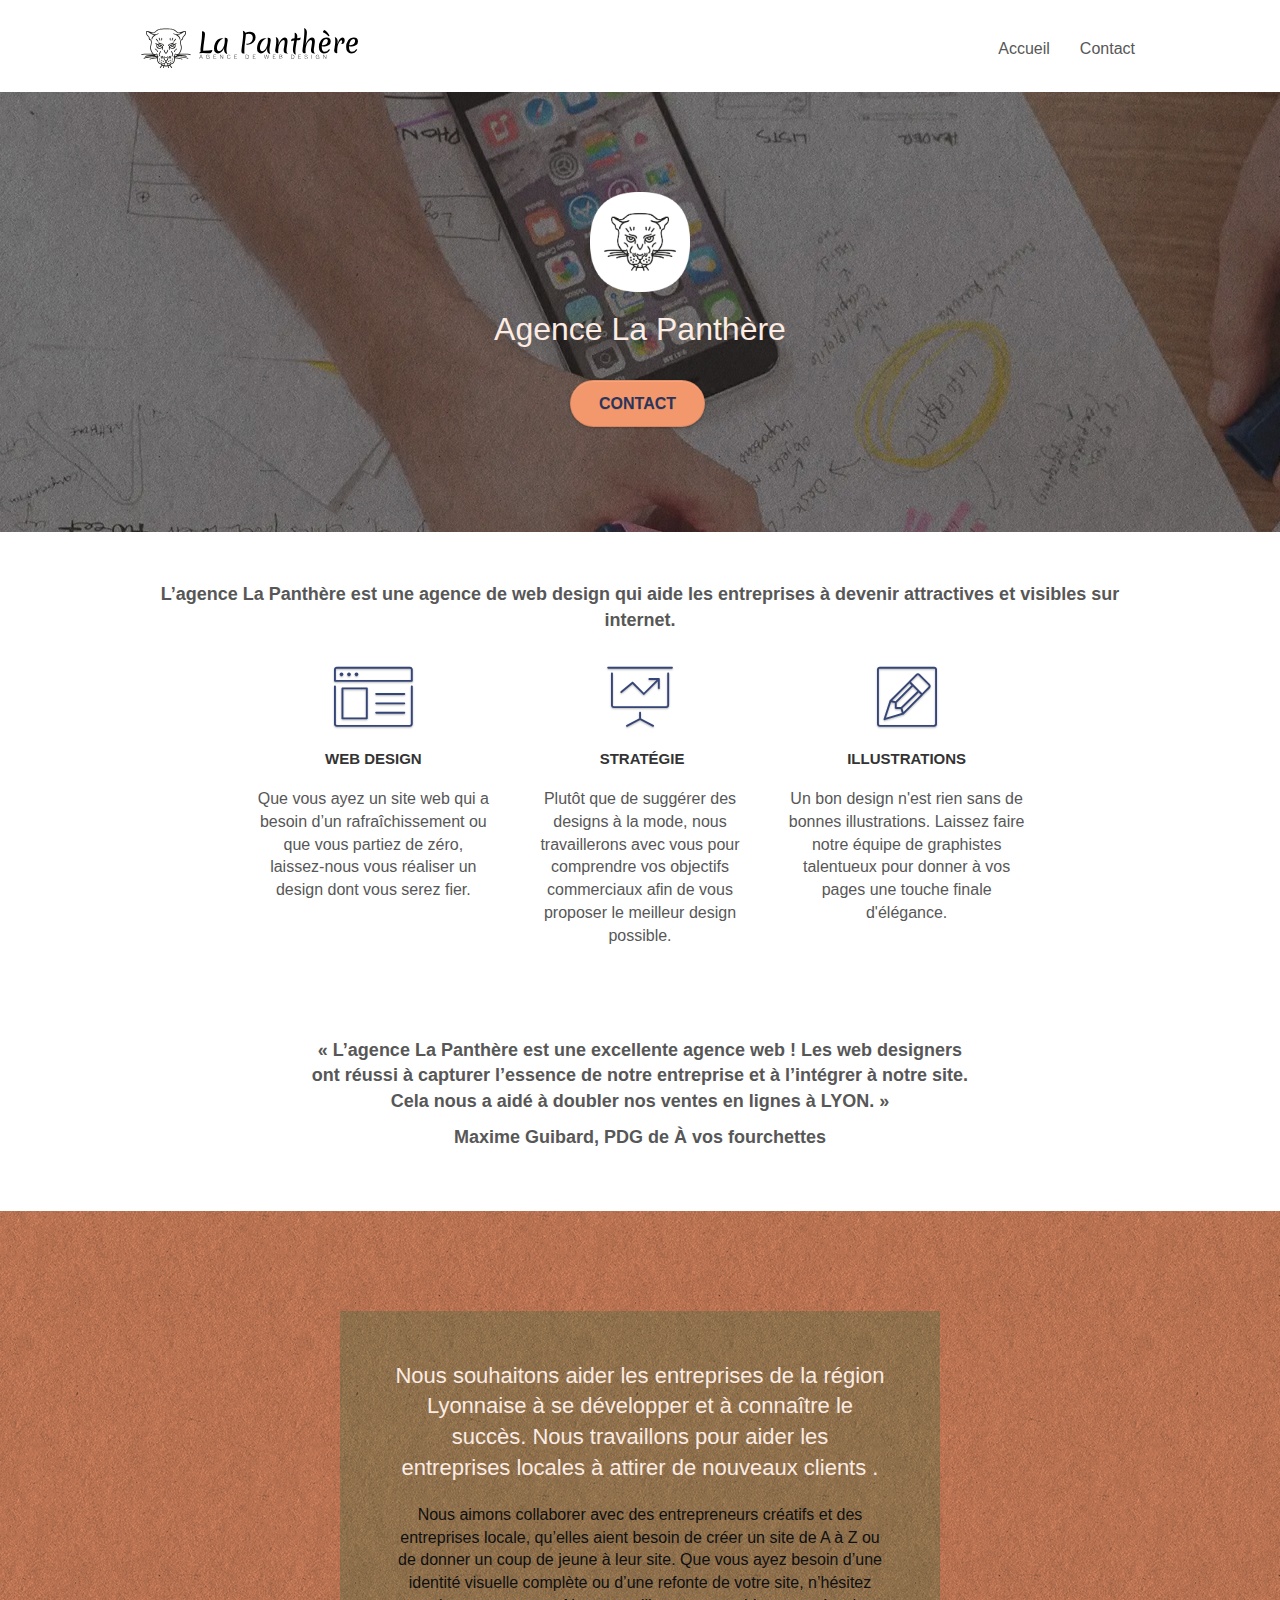
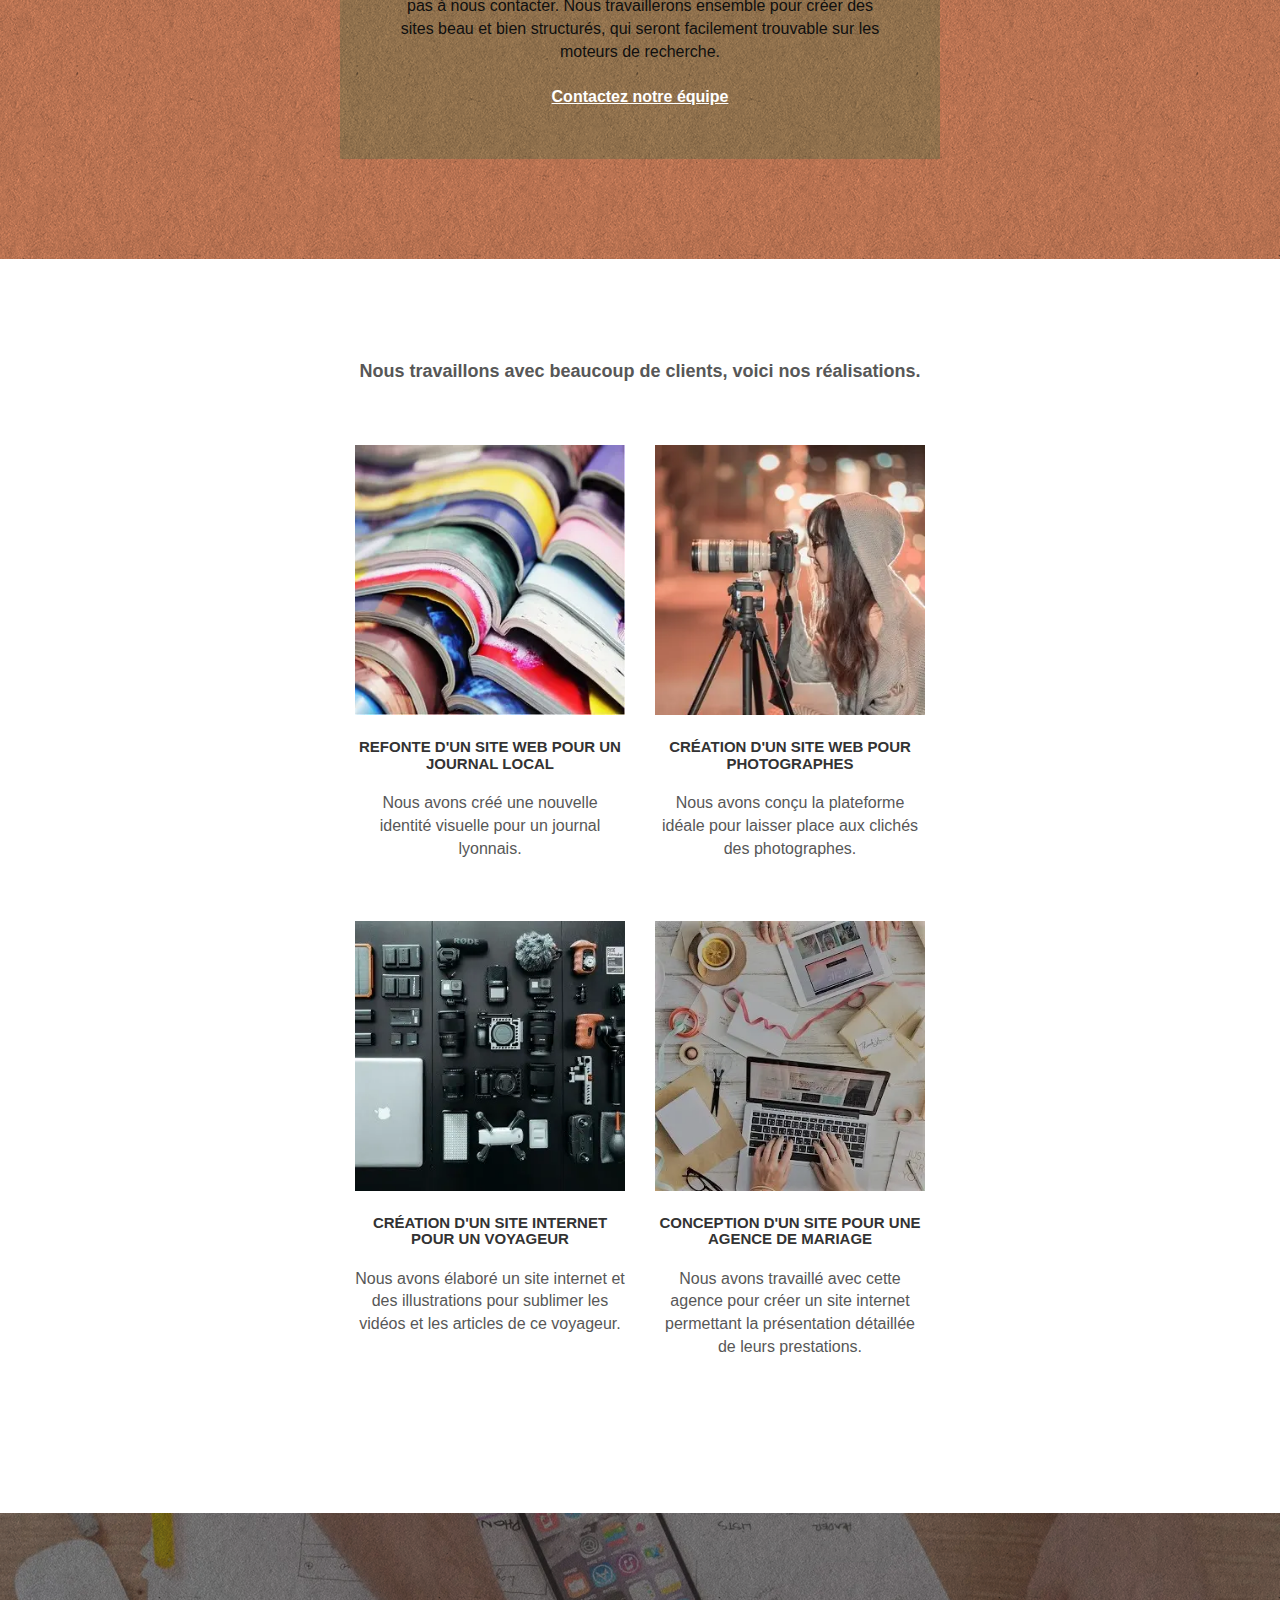
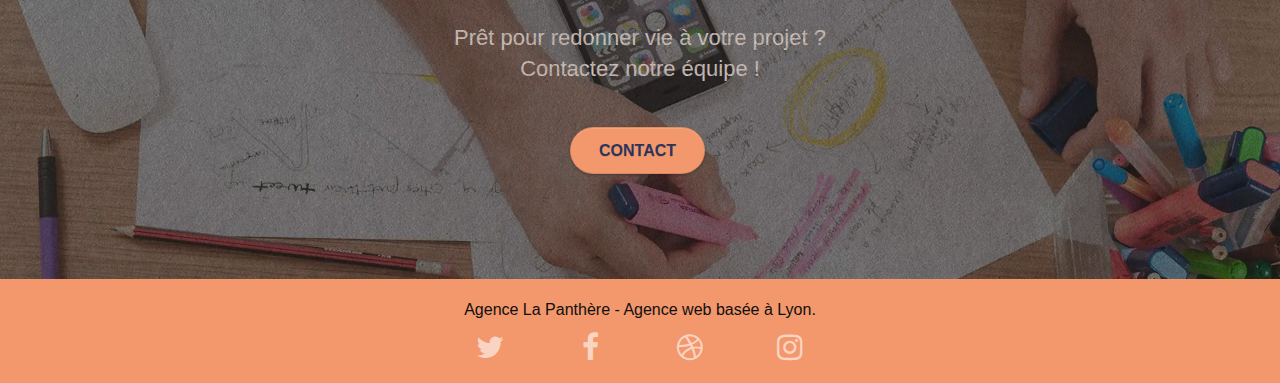
<file: index.html>
<!doctype html>
<html lang="fr">
<head>
    <meta charset="utf-8">
    <meta name="keywords" content="seo, google, site web, site internet, agence design paris, agence design, agence design,agence design,agence design,agence design,agence design,agence design,agence design,agence design">
    <meta name="description" content="La Panthère est une agence de web design situé à Lyon qui aide les entreprises à devenir attractivent et visisbles sur internet.">
    <meta name="viewport" content="width=device-width, initial-scale=1.0, viewport-fit=cover">
    <link rel="shortcut icon" type="image/png" href="favicon.jpg">
    
	<link rel="stylesheet" type="text/css" href="./css/bootstrap.css">
	<link rel="stylesheet" type="text/css" href="style.css">
	<link rel="stylesheet" type="text/css" href="./css/font-awesome.css">
	<link rel="stylesheet" type="text/css" href="./css/et-line.css">
	
    
	<script src="./js/jquery-2.1.0.js"></script>
	<script src="./js/bootstrap.js"></script>
	<script src="./js/blocs.js"></script>
	<script src="./js/jquery.touchSwipe.js" defer></script>
	<script src="./js/gmaps.js"></script>

    <title>Agence La Panthère</title>

    
<!-- Analytics -->
 
<!-- Analytics END -->
    
</head>
<body>
<!-- Principal conteneur -->
<div class="page-container">
    
<!-- bloc-0 -->
<div class="bloc bgc-white l-bloc " id="bloc-0">
	<div class="container bloc-sm">

		<nav class="navbar row">
			<div class="navbar-header">
				<a class="navbar-brand" href="index.html"><img src="img/agence-la-panthere-monochrome.svg" alt="paris web design logo agence web meilleure agence" height="40" /></a>
				<button id="nav-toggle" type="button" class="ui-navbar-toggle navbar-toggle" data-toggle="collapse" data-target=".navbar-1">
					<span class="sr-only">Toggle navigation</span><span class="icon-bar"></span><span class="icon-bar"></span><span class="icon-bar"></span>
				</button>
			</div>
			<div class="collapse navbar-collapse navbar-1 special-dropdown-nav">
				<ul class="site-navigation nav navbar-nav">
					<li>
						<a href="index.html">Accueil</a>
					</li>
					<li>
						<a href="contact.html">Contact</a>
					</li>
				</ul>
			</div>
		</nav>
	</div>
</div>
<!-- bloc-0 END -->

<!-- bloc-1-presentation -->
<div class="bloc bgc-dark-slate-blue bg-banniere d-bloc bg-t-edge bloc-bg-texture texture-paper b-parallax" id="bloc-1-hero">
	<div class="container bloc-lg">
		<div class="row tight-width-whitespace">
			<div class="col-sm-12">
				<img src="img/logo.webp" class="center-block image-resize-mode" width="100" alt="Agence La Panthère, agence web paris, création logo paris" />
				<h1 class="text-center hero-bloc-text tc-white ">
					Agence La Panthère
				</h1>
				<div class="text-center">
					<a href="contact.html" class="btn btn-lg btn-clean btn-rd cta-hero btn-atomic-tangerine" id="cta-hero">Contact</a>
				</div>
			</div>
		</div>
	</div>
</div>
<!-- bloc-1-presentation END -->

<!-- bloc-2-services -->
<div class="bloc bgc-white l-bloc" id="bloc-2-services">
	<div class="container bloc-md">
		<div class="row">
			<div class="col-sm-12 text-center">
				<p class="image-texte">L’agence La Panthère est une agence de web design qui aide les entreprises à devenir attractives et visibles sur internet.</p>
			</div>
		</div>
		<div class="row voffset-lg med-width-whitespace">
			<div class="col-sm-4">
				<div class="text-center">
					<span class="et-icon-browser sm-shadow icon-dark-slate-blue icons icon-lg"></span>
				</div>
				<h3 class="mg-md text-center">
					Web design
				</h3>
				<p class="text-center ">
					Que vous ayez un site web qui a besoin d&rsquo;un rafraîchissement ou que vous partiez de zéro, laissez-nous vous réaliser un design dont vous serez fier.
				</p>
			</div>
			<div class="col-sm-4">
				<div class="text-center">
					<span class="et-icon-presentation sm-shadow icon-dark-slate-blue icons icon-lg"></span>
				</div>
				<h3 class="mg-md text-center">
					&nbsp;Stratégie
				</h3>
				<p class="text-center ">
					Plutôt que de suggérer des designs à la mode, nous travaillerons avec vous pour comprendre vos objectifs commerciaux afin de vous proposer le meilleur design possible.<br>
				</p>
			</div>
			<div class="col-sm-4">
				<div class="text-center">
					<span class="et-icon-edit sm-shadow icon-dark-slate-blue icons icon-lg"></span>
				</div>
				<h3 class="mg-md text-center">
					Illustrations
				</h3>
				<p class="text-center ">
					Un bon design n'est rien sans de bonnes illustrations. Laissez faire notre équipe de graphistes talentueux pour donner à vos pages une touche finale d'élégance.
				</p>
			</div>
		</div>
		<div class="row voffset-lg voffset">
			<div class="col-xs-12 col-md-8 col-md-offset-2 text-center">
				<p class="image-texte">« L’agence La Panthère est une excellente agence web ! Les web designers ont réussi à capturer l’essence de notre entreprise et à l’intégrer à notre site. Cela nous a aidé à doubler nos ventes en lignes à LYON. »</p>
				<p class="image-texte">Maxime Guibard, PDG de À vos fourchettes</p>
			</div>
		</div>
	</div>
</div>
<!-- bloc-2-services END -->

<!-- bloc-3-what-i-do -->
<div class="bloc tc-white bgc-atomic-tangerine bg-presentation d-bloc bloc-bg-texture texture-paper b-parallax" id="bloc-3-what-i-do">
	<div class="container bloc-lg">
		<div class="row tight-width-whitespace black-background">
			<div class="col-sm-12">
				<h2 class="mg-md text-center tc-white">
					Nous souhaitons aider les entreprises de la région Lyonnaise à se développer et à connaître le succès. Nous travaillons pour aider les entreprises locales à attirer de nouveaux clients .<br>
				</h2>
				<p class="text-center white">
					Nous aimons collaborer avec des entrepreneurs créatifs et des entreprises locale, qu’elles aient besoin de créer un site de A à Z ou de donner un coup de jeune à leur site. Que vous ayez besoin d’une identité visuelle complète ou d’une refonte de votre site, n’hésitez pas à nous contacter. Nous travaillerons ensemble pour créer des sites beau et bien structurés, qui seront facilement trouvable sur les moteurs de recherche. <br><br><a class="ltc-white bold-link" href="contact.html">Contactez notre équipe</a><br>
				</p>
			</div>
		</div>
	</div>
</div>
<!-- bloc-3-what-i-do END -->

<!-- bloc-4-portfolio -->
<div class="bloc bgc-white bg-lines-h2-bg bg-repeat l-bloc" id="bloc-4-portfolio">
	<div class="container bloc-lg">
		<div class="row">
			<div class="col-sm-12 text-center">
				<p class="image-texte">Nous travaillons avec beaucoup de clients, voici nos réalisations.</p>
			</div>
		</div>
		<div class="row tight-width-whitespace portfolio-row">
			<div class="col-sm-6">
				<a href="#" data-lightbox="img/1.jpg" data-gallery-id="gallery-1" data-caption="Refonte d'un site web pour un journal local" data-frame="snapshot-lb"><img src="img/1.webp" alt="paris web design logo agence web meilleure agence et refonte site web journal" class="img-responsive portfolio-thumb" /></a>
				<h3 class="mg-md text-center">
					Refonte d'un site web pour un journal local
				</h3>
				<p class="text-center">
					Nous avons créé une nouvelle identité visuelle pour un journal lyonnais.
				</p>
			</div>
			<div class="col-sm-6">
				<a href="#" data-lightbox="img/2.jpg" data-gallery-id="gallery-1" data-caption="Création d'un site web pour photographes" data-frame="snapshot-lb"><img src="img/2.webp" class="img-responsive portfolio-thumb" alt="paris web design logo agence web meilleure agence, Création d'un site web pour photographes" /></a>
				<h3 class="mg-md text-center">
					Création d'un site web pour photographes
				</h3>
				<p class="text-center">
					Nous avons conçu la plateforme idéale pour laisser place aux clichés des photographes.
				</p>
			</div>
		</div>
		<div class="row tight-width-whitespace portfolio-row">
			<div class="col-sm-6">
				<a href="#" data-lightbox="img/3.bmp" data-gallery-id="gallery-1" data-caption="Création d'un site internet pour un voyageur" data-frame="snapshot-lb"><img src="img/3.webp" class="img-responsive portfolio-thumb" alt="paris web design logo agence web meilleure agence, Création d'un site web pour voyageur"/></a>
				<h3 class="mg-md text-center">
					Création d'un site internet pour un voyageur
				</h3>
				<p class="text-center">
					Nous avons élaboré un site internet et des illustrations pour sublimer les vidéos et les articles de ce voyageur.
				</p>
			</div>
			<div class="col-sm-6">
				<a href="#" data-lightbox="img/4.bmp" data-gallery-id="gallery-1" data-caption="Conception d'un site pour une agence de mariage" data-frame="snapshot-lb"><img src="img/4.webp" class="img-responsive portfolio-thumb" alt="paris web design logo agence web meilleure agence, Création d'un site web pour agence de mariage" /></a>
				<h3 class="mg-md text-center">
					Conception d'un site pour une agence de mariage
				</h3>
				<p class="text-center">
					Nous avons travaillé avec cette agence pour créer un site internet permettant la présentation détaillée de leurs prestations.
				</p>
			</div>
		</div>
	</div>
</div>
<!-- bloc-4-portfolio END -->

<!-- bloc-5-cta -->
<div class="bloc bgc-dark-slate-blue bg-banniere d-bloc bloc-bg-texture texture-paper" id="bloc-5-cta">
	<div class="container bloc-lg">
		<div class="row">
			<h2 class="mg-md text-center tc-white">
				Prêt pour redonner vie à votre projet ?<br>Contactez notre équipe !
			</h2>
			<div class="col-sm-12 text-center">
				<a href="contact.html" class="btn btn-atomic-tangerine btn-clean btn-rd btn-lg cta-hero">Contact</a>
			</div>
		</div>
	</div>
</div>
<!-- bloc-5-cta END -->

<!-- Footer - bloc-8 -->
<div class="bloc bgc-atomic-tangerine d-bloc" id="bloc-8">
	<div class="container bloc-sm">
		<div class="row">
			<div class="col-sm-12">
				<p class="text-center white">
					Agence La Panthère - Agence web basée à Lyon.<br>
				</p>
				<div class="row row-no-gutters social">
					<div class="col-sm-3">
						<div class="text-center">
							<a class="social" href="https://twitter.com/" aria-label="Twitter"><span class="fa fa-twitter icon-md"></span></a>
						</div>
					</div>
					<div class="col-sm-3">
						<div class="text-center">
							<a class="social" href="https://facebook.com/" aria-label="Facebook"><span class="fa fa-facebook icon-md"></span></a>
						</div>
					</div>
					<div class="col-sm-3">
						<div class="text-center">
							<a class="social" href="https://dribbble.com/" aria-label="Dribble"><span class="fa fa-dribbble icon-md"></span></a>
						</div>
					</div>
					<div class="col-sm-3">
						<div class="text-center">
							<a class="social" href="https://www.instagram.com/" aria-label="Instagram"><span class="fa fa-instagram icon-md"></span></a>
						</div>
					</div>
				</div>
			</div>
		</div>
	</div>
</div>
<!-- Footer - bloc-8 END -->

</div>
<!-- Principal conteneur END -->
    

</body>
</html>
</file>
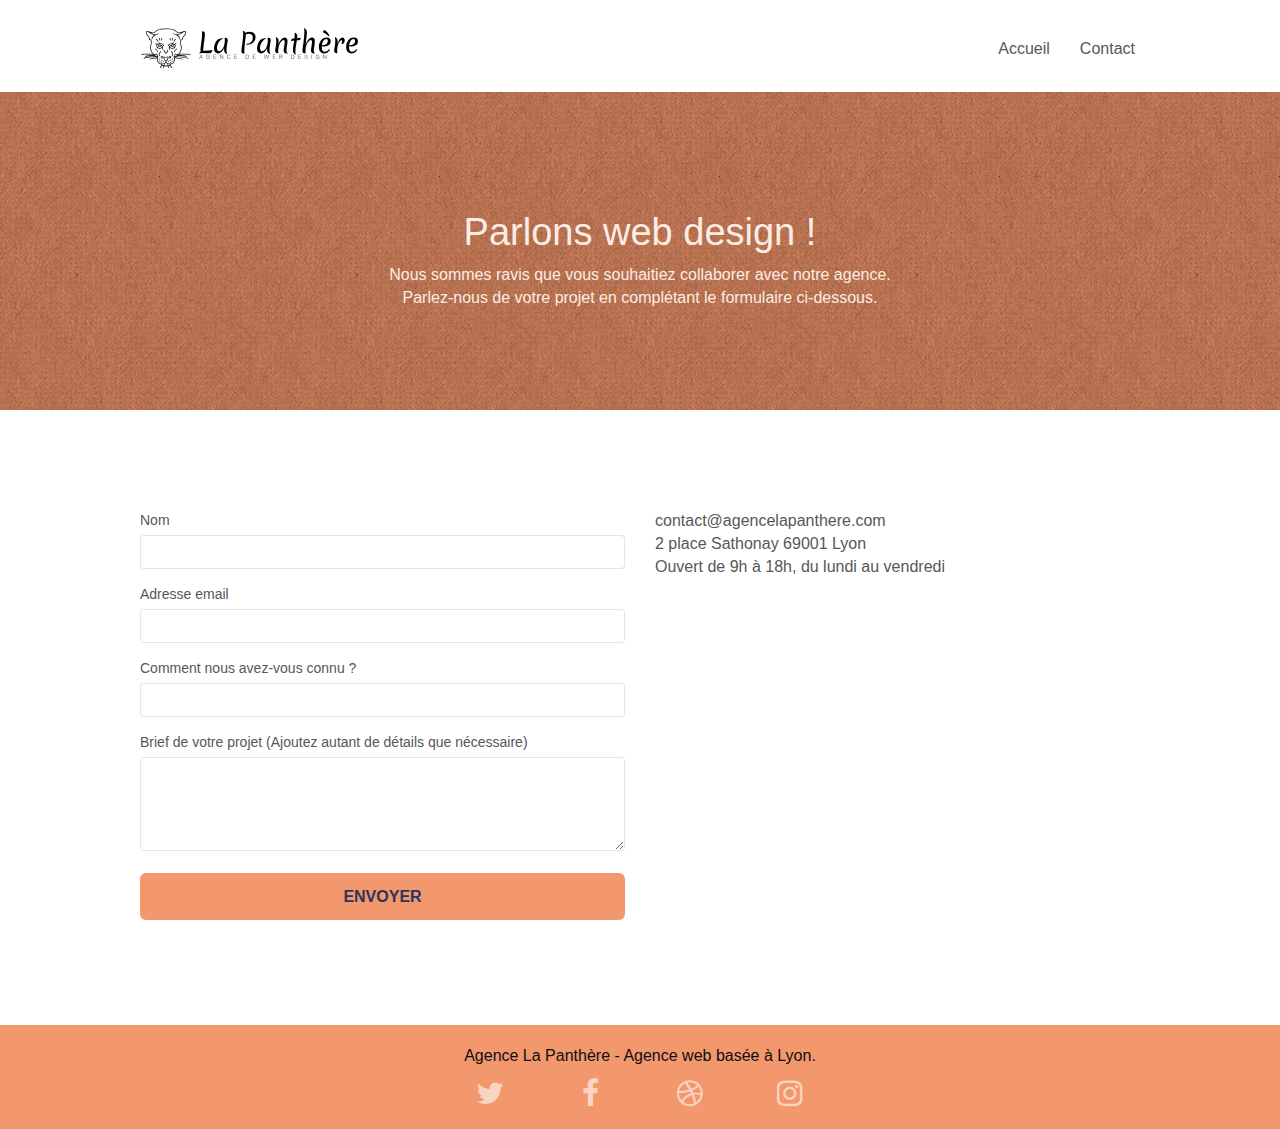
<file: contact.html>
<!doctype html>
<html lang="fr">
<head>
    <meta charset="utf-8">
    <meta name="keywords" content="">
    <meta name="description" content="La Panthère est une agence de web design situé à Lyon qui aide les entreprises à devenir attractivent et visisbles sur internet.">
    <meta name="viewport" content="width=device-width, initial-scale=1.0, viewport-fit=cover">
    <link rel="shortcut icon" type="image/png" href="img/favicon.jpg">
    
	<link rel="stylesheet" type="text/css" href="./css/bootstrap.min.css">
	<link rel="stylesheet" type="text/css" href="style.css">
	<link rel="stylesheet" type="text/css" href="./css/font-awesome.min.css">
	<link rel="stylesheet" type="text/css" href="./css/et-line.min.css">
	
    
	
    <title>Contact</title>

    
<!-- Analytics -->
 
<!-- Analytics END -->
    
</head>
<body>
<!-- Principal conteneur -->
<div class="page-container">
    
<!-- bloc-0 -->
<div class="bloc bgc-white l-bloc " id="bloc-0">
	<div class="container bloc-sm">
		<nav class="navbar row">
			<div class="navbar-header">
				<a class="navbar-brand" href="index.html"><img src="img/agence-la-panthere-monochrome.svg" alt="Agence La Panthère" height="40" /></a>
				<button id="nav-toggle" type="button" class="ui-navbar-toggle navbar-toggle" data-toggle="collapse" data-target=".navbar-1">
					<span class="sr-only">Toggle navigation</span><span class="icon-bar"></span><span class="icon-bar"></span><span class="icon-bar"></span>
				</button>
			</div>
			<div class="collapse navbar-collapse navbar-1 special-dropdown-nav">
				<ul class="site-navigation nav navbar-nav">
					<li>
						<a href="index.html">Accueil</a>
					</li>
					<li>
					</li>
					<li>
						<a href="contact.html">Contact</a>
					</li>
				</ul>
			</div>
		</nav>
	</div>
</div>
<!-- bloc-0 END -->

<!-- bloc-6 -->
<div class="bloc bg-dots-bg bg-repeat bgc-atomic-tangerine d-bloc bloc-bg-texture texture-paper" id="bloc-6">
	<div class="container bloc-lg">
		<div class="row">
			<div class="col-sm-12">
				<h1 class="text-center hero-bloc-text tc-white">
					Parlons web design !
				</h1>
				<p class="text-center mg-lg tc-white tight-width-whitespace">
					Nous sommes ravis que vous souhaitiez collaborer avec notre agence.<br>
					Parlez-nous de votre projet en complétant le formulaire ci-dessous.
				</p>
			</div>
		</div>
	</div>
</div>
<!-- bloc-6 END -->

<!-- bloc-7 -->
<div class="bloc bgc-white l-bloc" id="bloc-7">
	<div class="container bloc-lg">
		<div class="row">
			<div class="col-sm-6">
				<form id="form_1" novalidate>
					<div class="form-group">
						<label for="name">Nom</label>
						<input id="name" class="form-control" required />
					</div>
					<div class="form-group">
						<label for="email">Adresse email</label>
						<input id="email" class="form-control" type="email" required />
					</div>
					<div class="form-group">
						<label for="input_504">Comment nous avez-vous connu ?</label>
						<input class="form-control" type="email" required id="input_504" />
					</div>
					<div class="form-group">
						<label for="message">Brief de votre projet (Ajoutez autant de détails que nécessaire)<br></label>
					    <textarea id="message" class="form-control" rows="4" cols="50" required></textarea>
					</div> 
					<button class="bloc-button btn btn-lg btn-block cta-hero btn-atomic-tangerine" type="submit">
						Envoyer
					</button>
				</form>
			</div>
			<div class="col-sm-6">
				<p>
					contact@agencelapanthere.com<br>2 place Sathonay 69001 Lyon<br>Ouvert de 9h à 18h, du lundi au vendredi<br>
				</p>
			</div>
		</div>
	</div>
</div>
<!-- bloc-7 END -->

<!-- ScrollToTop Button -->
<a class="bloc-button btn btn-d scrollToTop" onclick="scrollToTarget('1')"><span class="fa fa-chevron-up"></span></a>
<!-- ScrollToTop Button END-->


<!-- Footer - bloc-8 -->
<div class="bloc bgc-atomic-tangerine d-bloc" id="bloc-8">
	<div class="container bloc-sm">
		<div class="row">
			<div class="col-sm-12">
				<p class="text-center white">
					Agence La Panthère - Agence web basée à Lyon.<br>
				</p>
				<div class="row row-no-gutters social">
					<div class="col-sm-3">
						<div class="text-center">
							<a class="social" href="https://twitter.com/"><span class="fa fa-twitter icon-md"></span></a>
						</div>
					</div>
					<div class="col-sm-3">
						<div class="text-center">
							<a class="social" href="https://facebook.com/"><span class="fa fa-facebook icon-md"></span></a>
						</div>
					</div>
					<div class="col-sm-3">
						<div class="text-center">
							<a class="social" href="https://dribbble.com/"><span class="fa fa-dribbble icon-md"></span></a>
						</div>
					</div>
					<div class="col-sm-3">
						<div class="text-center">
							<a class="social" href="https://www.instagram.com/"><span class="fa fa-instagram icon-md"></span></a>
						</div>
					</div>
				</div>
			</div>
		</div>
	</div>
</div>
<!-- Footer - bloc-8 END -->

</div>
<!-- Principal conteneur END -->
    
<script src="./js/jquery-2.1.0.min.js"></script>
<script src="./js/bootstrap.min.js"></script>
<script src="./js/blocs.min.js"></script>
<script src="./js/jqBootstrapValidation.min.js"></script>
<script src="./js/formHandler.min.js"></script>
</body>
</html>
</file>
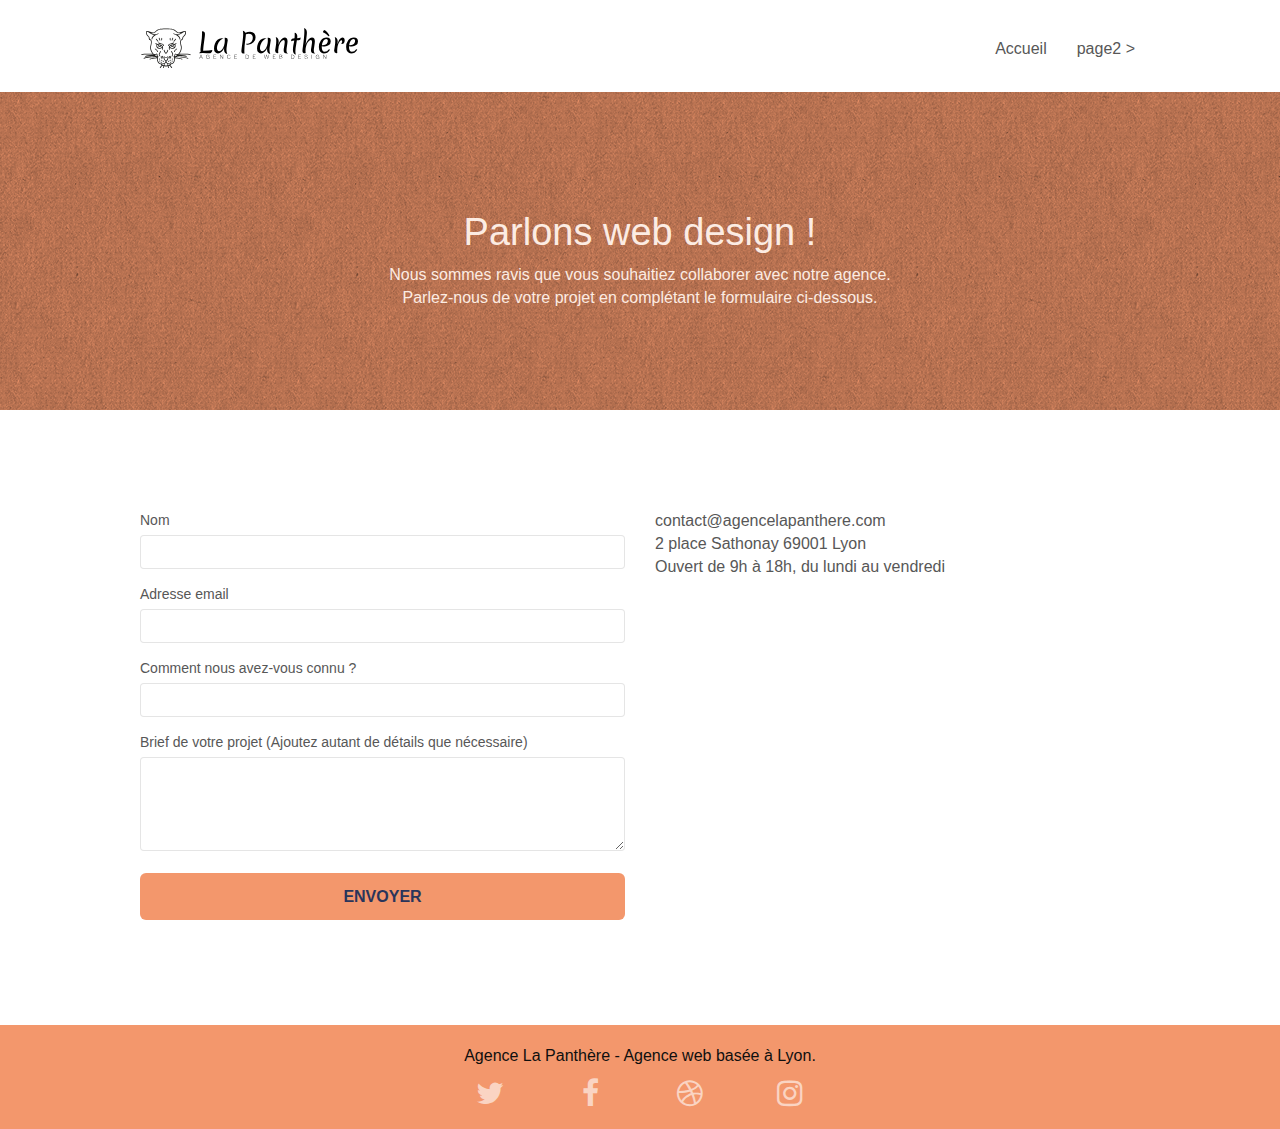
<file: page2.html>
<!doctype html>
<html lang="Default">
<head>
    <meta charset="utf-8">
    <meta name="keywords" content="">
    <meta name="description" content="">
    <meta name="viewport" content="width=device-width, initial-scale=1.0, viewport-fit=cover">
    <link rel="shortcut icon" type="image/png" href="favicon.jpg">
    
	<link rel="stylesheet" type="text/css" href="./css/bootstrap.min.css">
	<link rel="stylesheet" type="text/css" href="style.css">
	<link rel="stylesheet" type="text/css" href="./css/font-awesome.min.css">
	<link rel="stylesheet" type="text/css" href="./css/et-line.min.css">
	
    
	<script src="./js/jquery-2.1.0.min.js"></script>
	<script src="./js/bootstrap.min.js"></script>
	<script src="./js/blocs.min.js"></script>
	<script src="./js/jqBootstrapValidation.js"></script>
	<script src="./js/formHandler.js"></script>
    <title>page2</title>

    
<!-- Analytics -->
 
<!-- Analytics END -->
    
</head>
<body>
<!-- Principal conteneur -->
<div class="page-container">
    
<!-- bloc-0 -->
<div class="bloc bgc-white l-bloc " id="bloc-0">
	<div class="container bloc-sm">
		<nav class="navbar row">
			<div class="navbar-header">
				<a class="navbar-brand" href="index.html"><img src="img/agence-la-panthere-monochrome.svg" alt="atlanta web design logo" height="40" /></a>
				<button id="nav-toggle" type="button" class="ui-navbar-toggle navbar-toggle" data-toggle="collapse" data-target=".navbar-1">
					<span class="sr-only">Toggle navigation</span><span class="icon-bar"></span><span class="icon-bar"></span><span class="icon-bar"></span>
				</button>
			</div>
			<div class="collapse navbar-collapse navbar-1 special-dropdown-nav">
				<ul class="site-navigation nav navbar-nav">
					<li>
						<a href="index.html">Accueil</a>
					</li>
					<li>
					</li>
					<li>
						<a href="page2.html">page2 &gt;</a>
					</li>
				</ul>
			</div>
		</nav>
	</div>
</div>
<!-- bloc-0 END -->

<!-- bloc-6 -->
<div class="bloc bg-dots-bg bg-repeat bgc-atomic-tangerine d-bloc bloc-bg-texture texture-paper" id="bloc-6">
	<div class="container bloc-lg">
		<div class="row">
			<div class="col-sm-12">
				<h1 class="text-center hero-bloc-text tc-white">
					Parlons web design !
				</h1>
				<p class="text-center mg-lg tc-white tight-width-whitespace">
					Nous sommes ravis que vous souhaitiez collaborer avec notre agence.<br>
					Parlez-nous de votre projet en complétant le formulaire ci-dessous.
				</p>
			</div>
		</div>
	</div>
</div>
<!-- bloc-6 END -->

<!-- bloc-7 -->
<div class="bloc bgc-white l-bloc" id="bloc-7">
	<div class="container bloc-lg">
		<div class="row">
			<div class="col-sm-6">
				<form id="form_1" novalidate success-msg="Your message has been sent." fail-msg="Sorry it seems that our mail server is not responding, Sorry for the inconvenience!">
					<div class="form-group">
						<label>
							Nom
						</label>
						<input id="name" class="form-control" required />
					</div>
					<div class="form-group">
						<label>
							Adresse email
						</label>
						<input id="email" class="form-control" type="email" required />
					</div>
					<div class="form-group">
						<label>
							Comment nous avez-vous connu ?
						</label>
						<input class="form-control" type="email" required id="input_504" />
					</div>
					<div class="form-group">
						<label>
							Brief de votre projet (Ajoutez autant de détails que nécessaire)<br>
						</label><textarea id="message" class="form-control" rows="4" cols="50" required></textarea>
					</div> 
					<button class="bloc-button btn btn-lg btn-block cta-hero btn-atomic-tangerine" type="submit">
						Envoyer
					</button>
				</form>
			</div>
			<div class="col-sm-6">
				<p>
					contact@agencelapanthere.com<br>2 place Sathonay 69001 Lyon<br>Ouvert de 9h à 18h, du lundi au vendredi<br>
				</p>
			</div>
		</div>
	</div>
</div>
<!-- bloc-7 END -->

<!-- ScrollToTop Button -->
<a class="bloc-button btn btn-d scrollToTop" onclick="scrollToTarget('1')"><span class="fa fa-chevron-up"></span></a>
<!-- ScrollToTop Button END-->


<!-- Footer - bloc-8 -->
<div class="bloc bgc-atomic-tangerine d-bloc" id="bloc-8">
	<div class="container bloc-sm">
		<div class="row">
			<div class="col-sm-12">
				<p class="text-center white">
					Agence La Panthère - Agence web basée à Lyon.<br>
				</p>
				<div class="row row-no-gutters social">
					<div class="col-sm-3">
						<div class="text-center">
							<a class="social" href="index.html"><span class="fa fa-twitter icon-md"></span></a>
						</div>
					</div>
					<div class="col-sm-3">
						<div class="text-center">
							<a class="social" href="index.html"><span class="fa fa-facebook icon-md"></span></a>
						</div>
					</div>
					<div class="col-sm-3">
						<div class="text-center">
							<a class="social" href="index.html"><span class="fa fa-dribbble icon-md"></span></a>
						</div>
					</div>
					<div class="col-sm-3">
						<div class="text-center">
							<a class="social" href="index.html"><span class="fa fa-instagram icon-md"></span></a>
						</div>
					</div>
				</div>
			</div>
		</div>
	</div>
</div>
<!-- Footer - bloc-8 END -->

</div>
<!-- Principal conteneur END -->
    

</body>
</html>
</file>
<file: style.css>
body {
    margin: 0;
    padding: 0;
    background: #FFF;
    overflow-x: hidden;
    -webkit-font-smoothing: antialiased;
    -moz-osx-font-smoothing: grayscale;
}

a,
button {
    transition: all .3s ease-in-out;
    outline: none!important;
}

a:hover {
    text-decoration: none;
    cursor: pointer;
}

#page-loading-blocs-notifaction {
    position: fixed;
    top: 0;
    bottom: 0;
    width: 100%;
    z-index: 100000;
    background: #FFFFFF url("img/pageload-spinner.gif") no-repeat center center;
}

.bloc {
    width: 100%;
    clear: both;
    background: 50% 50% no-repeat;
    padding: 0 50px;
    -webkit-background-size: cover;
    -moz-background-size: cover;
    -o-background-size: cover;
    background-size: cover;
    position: relative;
}

.bloc .container {
    padding-left: 0;
    padding-right: 0;
}

.bloc-lg {
    padding: 100px 50px;
}

.bloc-md {
    padding: 50px;
}

.bloc-sm {
    padding: 20px 50px;
}

.bg-center,
.bg-l-edge,
.bg-r-edge,
.bg-t-edge,
.bg-b-edge,
.bg-tl-edge,
.bg-bl-edge,
.bg-tr-edge,
.bg-br-edge,
.bg-repeat {
    -webkit-background-size: auto!important;
    -moz-background-size: auto!important;
    -o-background-size: auto!important;
    background-size: auto!important;
}

.bg-repeat {
    background: repeat;
}

.bg-t-edge {
    background: top no-repeat;
}

.bloc-bg-texture::before {
    content: "";
    background-size: 2px 2px;
    position: absolute;
    top: 0;
    bottom: 0;
    left: 0;
    right: 0;
}

.texture-paper::before {
    background: url("img/texture-paper.webp");
    background-size: 280px 280px;
}

.b-parallax {
    background-attachment: fixed;
}

.d-bloc {
    color: rgba(255, 255, 255, .7);
}

.d-bloc button:hover {
    color: rgba(255, 255, 255, .9);
}

.d-bloc .icon-round,
.d-bloc .icon-square,
.d-bloc .icon-rounded,
.d-bloc .icon-semi-rounded-a,
.d-bloc .icon-semi-rounded-b {
    border-color: rgba(255, 255, 255, .9);
}

.d-bloc .divider-h span {
    border-color: rgba(255, 255, 255, .2);
}

.d-bloc .a-btn,
.d-bloc .navbar a,
.d-bloc .navbar-brand,
.d-bloc a .icon-sm,
.d-bloc a .icon-md,
.d-bloc a .icon-lg,
.d-bloc a .icon-xl,
.d-bloc h1 a,
.d-bloc h2 a,
.d-bloc h3 a,
.d-bloc h4 a,
.d-bloc h5 a,
.d-bloc h6 a,
.d-bloc p a {
    color: rgba(255, 255, 255, .6);
}

.d-bloc .a-btn:hover,
.d-bloc .navbar a:hover,
.d-bloc .navbar-brand:hover,
.d-bloc a:hover .icon-sm,
.d-bloc a:hover .icon-md,
.d-bloc a:hover .icon-lg,
.d-bloc a:hover .icon-xl,
.d-bloc h1 a:hover,
.d-bloc h2 a:hover,
.d-bloc h3 a:hover,
.d-bloc h4 a:hover,
.d-bloc h5 a:hover,
.d-bloc h6 a:hover,
.d-bloc p a:hover {
    color: rgba(255, 255, 255, 1);
}

.d-bloc .navbar-toggle .icon-bar {
    background: rgba(255, 255, 255, 1);
}

.d-bloc .btn-wire,
.d-bloc .btn-wire:hover {
    color: rgba(255, 255, 255, 1);
    border-color: rgba(255, 255, 255, 1);
}

.d-bloc .panel {
    color: rgba(0, 0, 0, .5);
}

.d-bloc .panel button:hover {
    color: rgba(0, 0, 0, .7);
}

.d-bloc .panel icon {
    border-color: rgba(0, 0, 0, .7);
}

.d-bloc .panel .divider-h span {
    border-color: rgba(0, 0, 0, .1);
}

.d-bloc .panel .a-btn {
    color: rgba(0, 0, 0, .6);
}

.d-bloc .panel .a-btn:hover {
    color: rgba(0, 0, 0, 1);
}

.d-bloc .panel .btn-wire,
.d-bloc .panel .btn-wire:hover {
    color: rgba(0, 0, 0, .7);
    border-color: rgba(0, 0, 0, .3);
}

.d-bloc .panel,
.l-bloc {
    color: rgba(0, 0, 0, .5);
}

.d-bloc .panel button:hover,
.l-bloc button:hover {
    color: rgba(0, 0, 0, .7);
}

.l-bloc .icon-round,
.l-bloc .icon-square,
.l-bloc .icon-rounded,
.l-bloc .icon-semi-rounded-a,
.l-bloc .icon-semi-rounded-b {
    border-color: rgba(0, 0, 0, .7);
}

.d-bloc .panel .divider-h span,
.l-bloc .divider-h span {
    border-color: rgba(0, 0, 0, .1);
}

.d-bloc .panel .a-btn,
.l-bloc .a-btn,
.l-bloc .navbar a,
.l-bloc .navbar-brand,
.l-bloc a .icon-sm,
.l-bloc a .icon-md,
.l-bloc a .icon-lg,
.l-bloc a .icon-xl,
.l-bloc h1 a,
.l-bloc h2 a,
.l-bloc h3 a,
.l-bloc h4 a,
.l-bloc h5 a,
.l-bloc h6 a,
.l-bloc p a {
    color: rgba(0, 0, 0, .6);
}

.d-bloc .panel .a-btn:hover,
.l-bloc .a-btn:hover,
.l-bloc .navbar a:hover,
.l-bloc .navbar-brand:hover,
.l-bloc a:hover .icon-sm,
.l-bloc a:hover .icon-md,
.l-bloc a:hover .icon-lg,
.l-bloc a:hover .icon-xl,
.l-bloc h1 a:hover,
.l-bloc h2 a:hover,
.l-bloc h3 a:hover,
.l-bloc h4 a:hover,
.l-bloc h5 a:hover,
.l-bloc h6 a:hover,
.l-bloc p a:hover {
    color: rgba(0, 0, 0, 1);
}

.l-bloc .navbar-toggle .icon-bar {
    color: rgba(0, 0, 0, .6);
}

.d-bloc .panel .btn-wire,
.d-bloc .panel .btn-wire:hover,
.l-bloc .btn-wire,
.l-bloc .btn-wire:hover {
    color: rgba(0, 0, 0, .7);
    border-color: rgba(0, 0, 0, .3);
}

.voffset {
    margin-top: 30px;
}

.voffset-lg {
    margin-top: 80px;
}

.row-no-gutters {
    margin-right: 0;
    margin-left: 0;
}

.row.row-no-gutters > [class^="col-"],
.row.row-no-gutters > [class*=" col-"] {
    padding-right: 0;
    padding-left: 0;
}

#bloc-1-hero h1 {
    font-size: 32px;
}

.navbar {
    margin-bottom: 0;
    z-index: 1;
}

.navbar-brand {
    height: auto;
    padding: 3px 15px;
    font-size: 25px;
    font-weight: normal;
    font-weight: 600;
    line-height: 44px;
}

.navbar-brand img {
    max-height: 200px;
    margin: 0 5px 0 0;
    display: inline;
}

.navbar-brand img[src$=svg] {
    min-width: 100px;
}

.nav-center .navbar-brand img {
    margin: 0;
}

.navbar .nav {
    padding-top: 2px;
    margin-right: -16px;
    float: right;
    z-index: 1;
}

.nav > li {
    float: left;
    margin-top: 4px;
    font-size: 16px;
}

.navbar-nav .open .dropdown-menu > li > a {
    text-align: inherit;
}

.nav > li a:hover,
.nav > li a:focus {
    background: transparent;
}

.navbar-toggle {
    margin: 10px 10px 0 0;
    border: 0px;
}

.navbar-toggle:hover {
    background: transparent!important;
}

.navbar-toggle .icon-bar {
    background-color: rgba(0, 0, 0, .5);
    width: 26px;
}

.nav-invert .navbar .nav {
    float: left;
}

.nav-invert .navbar-header,
.nav-invert .navbar-brand {
    float: right;
    position: relative;
    z-index: 2;
}

@media (min-width: 768px) {
    .site-navigation {
        position: absolute;
        top: 50%;
        right: 20px;
        transform: translate(0, -50%);
        -webkit-transform: translateY(-50%);
    }
    .nav > li .dropdown-menu a,
    .nav > li .dropdown-menu a:hover {
        color: #484848;
    }
    .nav-invert .site-navigation {
        left: 0;
        right: 0;
    }
    .nav-center {
        text-align: center;
    }
    .nav-center .navbar-header {
        width: 100%;
    }
    .nav-center .navbar-header,
    .nav-center .navbar-brand,
    .nav-center .nav > li {
        float: none;
        display: inline-block;
    }
    .nav-center .site-navigation {
        position: relative;
        width: 100%;
        right: 0;
        margin-right: 0px;
        margin-top: 20px;
    }
    .nav-center.mini-nav .navbar-toggle {
        float: none;
        margin: 10px auto 0;
    }
}

.nav > li > .dropdown a {
    background: none!important;
    display: block;
    padding: 14px 15px;
}

nav .caret {
    margin: 0 5px;
}

.dropdown-menu .dropdown-menu {
    top: -8px;
    left: 100%;
}

.dropdown-menu .dropmenu-flow-right {
    top: 100%;
    left: 0;
    margin-left: -1px;
    border-top-left-radius: 0;
    border-top-right-radius: 0;
}

.dropdown-menu .dropdown span {
    border: 4px solid black;
    border-top-color: transparent;
    border-right-color: transparent;
    border-bottom-color: transparent;
    margin: 6px -5px 0 0!important;
    float: right;
}

.mg-md {
    margin-top: 10px;
    margin-bottom: 20px;
}

.mg-lg {
    margin-top: 10px;
    margin-bottom: 40px;
}

.btn {
    margin: 0 5px 5px 0;
}

.btn.pull-right {
    margin: 0 0 5px 5px;
}

.btn-d,
.btn-d:hover,
.btn-d:focus {
    color: #FFF;
    background: rgba(0, 0, 0, .3);
}

button {
    outline: none!important;
}

.btn-rd {
    border-radius: 40px;
}

.btn-clean {
    border: 1px solid rgba(0, 0, 0, .08);
    border-bottom-color: rgba(0, 0, 0, .1);
    text-shadow: 0 1px 0 rgba(0, 0, 1, .1);
    box-shadow: 0 1px 3px rgba(0, 0, 1, .25), inset 0 1px 0 0 rgba(255, 255, 255, .15);
}

.icon-md {
    font-size: 30px!important;
}

.icon-lg {
    font-size: 60px!important;
}

.sm-shadow {
    text-shadow: 0 1px 2px rgba(0, 0, 0, .3);
}

.panel-sq,
.panel-sq .panel-heading,
.panel-sq .panel-footer {
    border-radius: 0;
}

.panel-rd {
    border-radius: 30px;
}

.panel-rd .panel-heading {
    border-radius: 29px 29px 0 0;
}

.panel-rd .panel-footer {
    border-radius: 0 0 29px 29px;
}

.form-control {
    border-color: rgba(0, 0, 0, .1);
    box-shadow: none;
}

.scrollToTop {
    width: 40px;
    height: 40px;
    position: fixed;
    bottom: 20px;
    right: 20px;
    opacity: 0;
    z-index: 500;
    transition: all .3s ease-in-out;
}

.scrollToTop span {
    margin-top: 6px;
}

.showScrollTop {
    font-size: 14px;
    opacity: 1;
}

a[data-lightbox] {
    position: relative;
    display: block;
    text-align: center;
}

a[data-lightbox]:hover::before {
    content: "+";
    font-family: "HelveticaNeue-Light", "Helvetica Neue Light", "Helvetica Neue", Helvetica, Arial;
    font-size: 32px;
    width: 50px;
    height: 50px;
    margin-left: -25px;
    border-radius: 50%;
    background: rgba(0, 0, 0, .6);
    color: #FFF;
    font-weight: 100;
    z-index: 1;
    position: absolute;
    top: 50%;
    transform: translateY(-50%);
    -webkit-transform: translateY(-50%);
}

a[data-lightbox]:hover img {
    opacity: 0.6;
    -webkit-animation-fill-mode: none;
    animation-fill-mode: none;
}

#lightbox-modal {
    display: flex;
    align-items: center;
}

#lightbox-modal .modal-dialog {
    width: 90%;
    max-width: 900px;
    margin: 0 auto 0;
}

#lightbox-modal .modal-dialog img {
    max-height: 90vh;
    margin: 0 auto;
}

.lightbox-caption {
    padding: 20px;
    color: #FFF;
    background: rgba(0, 0, 0, .5);
    position: absolute;
    left: 15px;
    right: 15px;
    bottom: 5px;
}

.close-lightbox {
    color: #FFF;
    font-size: 30px;
    position: absolute;
    top: 20px;
    right: 20px;
    z-index: 20;
    background: rgba(0, 0, 0, .5);
    border: none;
    line-height: 30px;
    padding: 0 9px 5px;
    opacity: 0.3;
}

.close-lightbox:hover,
.next-lightbox:hover,
.prev-lightbox:hover {
    opacity: 1.0;
    color: #FFF;
}

.next-lightbox,
.prev-lightbox {
    font-size: 20px;
    color: rgba(255, 255, 255, .9);
    background: rgba(0, 0, 0, .5);
    transition: all .2s ease-in-out;
    position: absolute;
    top: 45%;
    z-index: 1;
    opacity: 0.4;
}

.next-lightbox {
    padding: 6px 8px 1px 13px;
    right: 25px;
}

.prev-lightbox {
    padding: 6px 13px 1px 10px;
    left: 25px;
}

.snapshot-lb .modal-body {
    padding-bottom: 45px;
}

.snapshot-lb .lightbox-caption {
    padding: 0;
    color: rgba(0, 0, 0, .5);
    background: none;
}

h1,
h2,
h3,
h4,
h5,
h6,
p,
label,
.btn,
a {
    font-family: "helvetica";
    font-weight: 400;
    color: #575757!important;
}

.container {
    max-width: 1000px;
}

.hero-bloc-text {
    font-size: 38px;
}

.hero-bloc-text-sub {
    font-size: 36px;
}

.statement-bloc-text {
    line-height: 26px;
    font-style: italic;
    font-size: 20px;
    text-align: center;
    font-weight: lighter;
    max-width: 520px;
    margin: auto auto auto auto;
}

p {
    font-size: 16px;
}

.tight-width-whitespace {
    max-width: 600px;
    margin: auto auto auto auto;
}

.h1 {
    font-size: 20px;
    font-family: "Open Sans";
}

.cta-hero {
    margin-top: 22px;
    color: #FFFFFF!important;
    text-transform: uppercase;
    padding: 12px 28px 12px 28px;
    font-size: 16px;
    font-weight: 700;
}

.social {
    max-width: 400px;
    margin: auto auto auto auto;
}

h2 {
    font-size: 22px;
    line-height: 1.4em;
}

h3 {
    font-size: 15px;
    text-transform: uppercase;
    font-weight: 700;
    color: #333333!important;
}

.med-width-whitespace {
    max-width: 800px;
    margin: auto auto auto auto;
    box-shadow: 0px 0px 0px #000000;
}

h1 {
    color: #333333!important;
}

h4 {
    color: #333333!important;
}

.icons {
    margin-bottom: 14px;
    margin-top: 24px;
}

.white {
    color: #0F0F0F!important;
}

.portfolio-thumb {
    margin-bottom: 24px;
}

.portfolio-row {
    margin-bottom: 44px;
    margin-top: 50px;
}

.avatar {
    box-shadow: 0px 4px 9px rgba(0, 0, 0, 0.3);
}

.black-background {
    background-color: rgba(165, 147, 99, 0.7);
    padding: 40px 40px 40px 40px;
}

.bold-link {
    font-weight: 900;
    text-decoration: underline!important;
}

.bgc-white {
    background-color: #FFFFFF;
}

.bgc-dark-slate-blue {
    background-color: #364577;
}

.bgc-atomic-tangerine {
    background-color: #F3976C;
}

.tc-white {
    color: #FCECE3!important;
}

.btn-atomic-tangerine {
    background: #F3976C;
    color: #2a355b!important;
}

.btn-atomic-tangerine:hover {
    background: #F27840!important;
    color: #000000!important;
}

.ltc-white {
    color: #FFFFFF!important;
}

.ltc-white:hover {
    color: #cccccc!important;
}

.ltc-atomic-tangerine {
    color: #F3976C!important;
}

.ltc-atomic-tangerine:hover {
    color: #c27956!important;
}

.icon-dark-slate-blue {
    color: #364577!important;
    border-color: #364577!important;
}

.bg-dots-bg {
    background-image: url("img/dots-bg.webp");
}


.bg-banniere {
    background-image: url("img/agence-la-panthere.webp");
}

.bg-presentation {
    background-image: url("img/image-de-presentation.webp");
}

@media (max-width: 1024px) {
    .bloc {
        padding-left: 20px;
        padding-right: 20px;
    }
    .bloc.full-width-bloc,
    .bloc-tile-2.full-width-bloc .container,
    .bloc-tile-3.full-width-bloc .container,
    .bloc-tile-4.full-width-bloc .container {
        padding-left: 0;
        padding-right: 0;
    }
}

@media (max-width: 992px) and (min-width: 768px) {
    .navbar .nav {
        max-width: 80%
    }
    .nav-center.navbar .nav {
        max-width: 100%
    }
}

@media only screen and (min-width: 768px) and (max-width: 1024px) and (orientation: landscape) {
    .b-parallax {
        background-attachment: scroll;
    }
}

@media only screen and (min-width: 1024px) and (max-width: 1366px) and (-webkit-min-device-pixel-ratio: 1.5) {
    .b-parallax {
        background-attachment: scroll;
    }
}

@media (max-width: 991px) {
    .container {
        width: 100%;
    }
    .b-parallax {
        background-attachment: scroll;
    }
    .page-container,
    #hero-bloc {
        overflow-x: hidden;
        position: relative;
    }
    .bloc {
        padding-left: 1%;
        padding-right: 1%;
    }
    .bloc-group,
    .bloc-group .bloc {
        display: block;
        width: 100%;
    }
    .bloc-fill-screen .fill-bloc-top-edge,
    .bloc-fill-screen .fill-bloc-bottom-edge {
        padding: 0 20px;
        padding-left: 1%;
        padding-right: 1%;
    }
}

@media (max-width: 767px) {
    .page-container {
        overflow-x: hidden;
        position: relative;
    }
    h1,
    h2,
    h3,
    h4,
    h5,
    h6,
    p,
    #disqus_thread {
        padding-left: 10px!important;
        padding-right: 10px!important;
    }
    .b-parallax {
        background-attachment: scroll;
    }
    .navbar .nav {
        padding-top: 0;
        border-top: 1px solid rgba(0, 0, 0, .2);
        float: none!important;
    }
    .navbar.row {
        margin-left: 0;
        margin-right: 0;
    }
    .site-navigation {
        position: inherit;
        transform: none;
        -webkit-transform: none;
        -ms-transform: none;
    }
    .nav > li {
        margin-top: 0;
        border-bottom: 1px solid rgba(0, 0, 0, .1);
        background: rgba(0, 0, 0, .05);
        text-align: left;
        padding-left: 15px;
        width: 100%;
    }
    .nav > li:hover {
        background: rgba(0, 0, 0, .08);
    }
    .dropdown .dropdown a .caret {
        float: none;
        margin: 5px 0 0 10px!important;
        border: 4px solid black;
        border-bottom-color: transparent;
        border-right-color: transparent;
        border-left-color: transparent;
    }
    #hero-bloc .navbar .nav {
        background: rgba(0, 0, 0, .8);
    }
    #hero-bloc .navbar .nav a {
        color: rgba(255, 255, 255, .6);
    }
    .hero {
        padding: 50px 0;
    }
    .hero-nav {
        left: -1px;
        right: -1px;
    }
    .navbar-collapse {
        padding: 0;
        overflow-x: hidden;
        -webkit-box-shadow: none;
        box-shadow: none;
    }
    .navbar-brand img {
        max-height: 40px;
        width: auto;
    }
    .nav-invert .navbar-header {
        float: none;
        width: 100%;
    }
    .nav-invert .navbar-toggle {
        float: left;
        margin-left: 10px;
    }
    .bloc {
        padding-left: 0;
        padding-right: 0;
    }
    .bloc-xxl,
    .bloc-xl,
    .bloc-lg {
        padding: 40px 0;
    }
    .bloc-sm,
    .bloc-md {
        padding-left: 0;
        padding-right: 0;
    }
    .bloc-tile-2 .container,
    .bloc-tile-3 .container,
    .bloc-tile-4 .container,
    .bloc-fill-screen .fill-bloc-top-edge,
    .bloc-fill-screen .fill-bloc-bottom-edge {
        padding-left: 0;
        padding-right: 0;
    }
    .a-block {
        padding: 0 10px;
    }
    .btn-dwn {
        display: none;
    }
    .voffset {
        margin-top: 5px;
    }
    .voffset-md {
        margin-top: 20px;
    }
    .voffset-lg {
        margin-top: 30px;
    }
    form {
        padding: 5px;
    }
    .close-lightbox {
        display: inline-block;
    }
    .blocsapp-device-iphone5 {
        background-size: 216px 425px;
        padding-top: 60px;
        width: 216px;
        height: 425px;
    }
    .blocsapp-device-iphone5 img {
        width: 180px;
        height: 320px;
    }
}

@media (max-width: 400px) {
    .bloc {
        padding-left: 0;
        padding-right: 0;
    }
}

@media (max-width: 767px) {
    .bloc-mob-center-text {
        text-align: center;
    }
}

.image-texte {
    font-size: 18px;
    font-weight: bold;
}
</file>
<file: css/et-line.css>
@font-face {
    font-family: et-line;
    src: url(../fonts/et-line.eot);
    src: url(../fonts/et-line.eot?#iefix) format('embedded-opentype'), url(../fonts/et-line.woff) format('woff'), url(../fonts/et-line.ttf) format('truetype'), url(../fonts/et-line.svg#et-line) format('svg');
    font-weight: 400;
    font-style: normal
}

.et-icon-adjustments,
.et-icon-alarmclock,
.et-icon-anchor,
.et-icon-aperture,
.et-icon-attachment,
.et-icon-bargraph,
.et-icon-basket,
.et-icon-beaker,
.et-icon-bike,
.et-icon-book-open,
.et-icon-briefcase,
.et-icon-browser,
.et-icon-calendar,
.et-icon-camera,
.et-icon-caution,
.et-icon-chat,
.et-icon-circle-compass,
.et-icon-clipboard,
.et-icon-clock,
.et-icon-cloud,
.et-icon-compass,
.et-icon-desktop,
.et-icon-dial,
.et-icon-document,
.et-icon-documents,
.et-icon-download,
.et-icon-dribbble,
.et-icon-edit,
.et-icon-envelope,
.et-icon-expand,
.et-icon-facebook,
.et-icon-flag,
.et-icon-focus,
.et-icon-gears,
.et-icon-genius,
.et-icon-gift,
.et-icon-global,
.et-icon-globe,
.et-icon-googleplus,
.et-icon-grid,
.et-icon-happy,
.et-icon-hazardous,
.et-icon-heart,
.et-icon-hotairballoon,
.et-icon-hourglass,
.et-icon-key,
.et-icon-laptop,
.et-icon-layers,
.et-icon-lifesaver,
.et-icon-lightbulb,
.et-icon-linegraph,
.et-icon-linkedin,
.et-icon-lock,
.et-icon-magnifying-glass,
.et-icon-map,
.et-icon-map-pin,
.et-icon-megaphone,
.et-icon-mic,
.et-icon-mobile,
.et-icon-newspaper,
.et-icon-notebook,
.et-icon-paintbrush,
.et-icon-paperclip,
.et-icon-pencil,
.et-icon-phone,
.et-icon-picture,
.et-icon-pictures,
.et-icon-piechart,
.et-icon-presentation,
.et-icon-pricetags,
.et-icon-printer,
.et-icon-profile-female,
.et-icon-profile-male,
.et-icon-puzzle,
.et-icon-quote,
.et-icon-recycle,
.et-icon-refresh,
.et-icon-ribbon,
.et-icon-rss,
.et-icon-sad,
.et-icon-scissors,
.et-icon-scope,
.et-icon-search,
.et-icon-shield,
.et-icon-speedometer,
.et-icon-strategy,
.et-icon-streetsign,
.et-icon-tablet,
.et-icon-target,
.et-icon-telescope,
.et-icon-toolbox,
.et-icon-tools,
.et-icon-tools-2,
.et-icon-trophy,
.et-icon-tumblr,
.et-icon-twitter,
.et-icon-upload,
.et-icon-video,
.et-icon-wallet,
.et-icon-wine {
    font-family: et-line;
    speak: none;
    font-style: normal;
    font-weight: 400;
    font-variant: normal;
    text-transform: none;
    line-height: 1;
    -webkit-font-smoothing: antialiased;
    -moz-osx-font-smoothing: grayscale;
    display: inline-block
}

.et-icon-mobile:before {
    content: "\e000"
}

.et-icon-laptop:before {
    content: "\e001"
}

.et-icon-desktop:before {
    content: "\e002"
}

.et-icon-tablet:before {
    content: "\e003"
}

.et-icon-phone:before {
    content: "\e004"
}

.et-icon-document:before {
    content: "\e005"
}

.et-icon-documents:before {
    content: "\e006"
}

.et-icon-search:before {
    content: "\e007"
}

.et-icon-clipboard:before {
    content: "\e008"
}

.et-icon-newspaper:before {
    content: "\e009"
}

.et-icon-notebook:before {
    content: "\e00a"
}

.et-icon-book-open:before {
    content: "\e00b"
}

.et-icon-browser:before {
    content: "\e00c"
}

.et-icon-calendar:before {
    content: "\e00d"
}

.et-icon-presentation:before {
    content: "\e00e"
}

.et-icon-picture:before {
    content: "\e00f"
}

.et-icon-pictures:before {
    content: "\e010"
}

.et-icon-video:before {
    content: "\e011"
}

.et-icon-camera:before {
    content: "\e012"
}

.et-icon-printer:before {
    content: "\e013"
}

.et-icon-toolbox:before {
    content: "\e014"
}

.et-icon-briefcase:before {
    content: "\e015"
}

.et-icon-wallet:before {
    content: "\e016"
}

.et-icon-gift:before {
    content: "\e017"
}

.et-icon-bargraph:before {
    content: "\e018"
}

.et-icon-grid:before {
    content: "\e019"
}

.et-icon-expand:before {
    content: "\e01a"
}

.et-icon-focus:before {
    content: "\e01b"
}

.et-icon-edit:before {
    content: "\e01c"
}

.et-icon-adjustments:before {
    content: "\e01d"
}

.et-icon-ribbon:before {
    content: "\e01e"
}

.et-icon-hourglass:before {
    content: "\e01f"
}

.et-icon-lock:before {
    content: "\e020"
}

.et-icon-megaphone:before {
    content: "\e021"
}

.et-icon-shield:before {
    content: "\e022"
}

.et-icon-trophy:before {
    content: "\e023"
}

.et-icon-flag:before {
    content: "\e024"
}

.et-icon-map:before {
    content: "\e025"
}

.et-icon-puzzle:before {
    content: "\e026"
}

.et-icon-basket:before {
    content: "\e027"
}

.et-icon-envelope:before {
    content: "\e028"
}

.et-icon-streetsign:before {
    content: "\e029"
}

.et-icon-telescope:before {
    content: "\e02a"
}

.et-icon-gears:before {
    content: "\e02b"
}

.et-icon-key:before {
    content: "\e02c"
}

.et-icon-paperclip:before {
    content: "\e02d"
}

.et-icon-attachment:before {
    content: "\e02e"
}

.et-icon-pricetags:before {
    content: "\e02f"
}

.et-icon-lightbulb:before {
    content: "\e030"
}

.et-icon-layers:before {
    content: "\e031"
}

.et-icon-pencil:before {
    content: "\e032"
}

.et-icon-tools:before {
    content: "\e033"
}

.et-icon-tools-2:before {
    content: "\e034"
}

.et-icon-scissors:before {
    content: "\e035"
}

.et-icon-paintbrush:before {
    content: "\e036"
}

.et-icon-magnifying-glass:before {
    content: "\e037"
}

.et-icon-circle-compass:before {
    content: "\e038"
}

.et-icon-linegraph:before {
    content: "\e039"
}

.et-icon-mic:before {
    content: "\e03a"
}

.et-icon-strategy:before {
    content: "\e03b"
}

.et-icon-beaker:before {
    content: "\e03c"
}

.et-icon-caution:before {
    content: "\e03d"
}

.et-icon-recycle:before {
    content: "\e03e"
}

.et-icon-anchor:before {
    content: "\e03f"
}

.et-icon-profile-male:before {
    content: "\e040"
}

.et-icon-profile-female:before {
    content: "\e041"
}

.et-icon-bike:before {
    content: "\e042"
}

.et-icon-wine:before {
    content: "\e043"
}

.et-icon-hotairballoon:before {
    content: "\e044"
}

.et-icon-globe:before {
    content: "\e045"
}

.et-icon-genius:before {
    content: "\e046"
}

.et-icon-map-pin:before {
    content: "\e047"
}

.et-icon-dial:before {
    content: "\e048"
}

.et-icon-chat:before {
    content: "\e049"
}

.et-icon-heart:before {
    content: "\e04a"
}

.et-icon-cloud:before {
    content: "\e04b"
}

.et-icon-upload:before {
    content: "\e04c"
}

.et-icon-download:before {
    content: "\e04d"
}

.et-icon-target:before {
    content: "\e04e"
}

.et-icon-hazardous:before {
    content: "\e04f"
}

.et-icon-piechart:before {
    content: "\e050"
}

.et-icon-speedometer:before {
    content: "\e051"
}

.et-icon-global:before {
    content: "\e052"
}

.et-icon-compass:before {
    content: "\e053"
}

.et-icon-lifesaver:before {
    content: "\e054"
}

.et-icon-clock:before {
    content: "\e055"
}

.et-icon-aperture:before {
    content: "\e056"
}

.et-icon-quote:before {
    content: "\e057"
}

.et-icon-scope:before {
    content: "\e058"
}

.et-icon-alarmclock:before {
    content: "\e059"
}

.et-icon-refresh:before {
    content: "\e05a"
}

.et-icon-happy:before {
    content: "\e05b"
}

.et-icon-sad:before {
    content: "\e05c"
}

.et-icon-facebook:before {
    content: "\e05d"
}

.et-icon-twitter:before {
    content: "\e05e"
}

.et-icon-googleplus:before {
    content: "\e05f"
}

.et-icon-rss:before {
    content: "\e060"
}

.et-icon-tumblr:before {
    content: "\e061"
}

.et-icon-linkedin:before {
    content: "\e062"
}

.et-icon-dribbble:before {
    content: "\e063"
}
</file>
